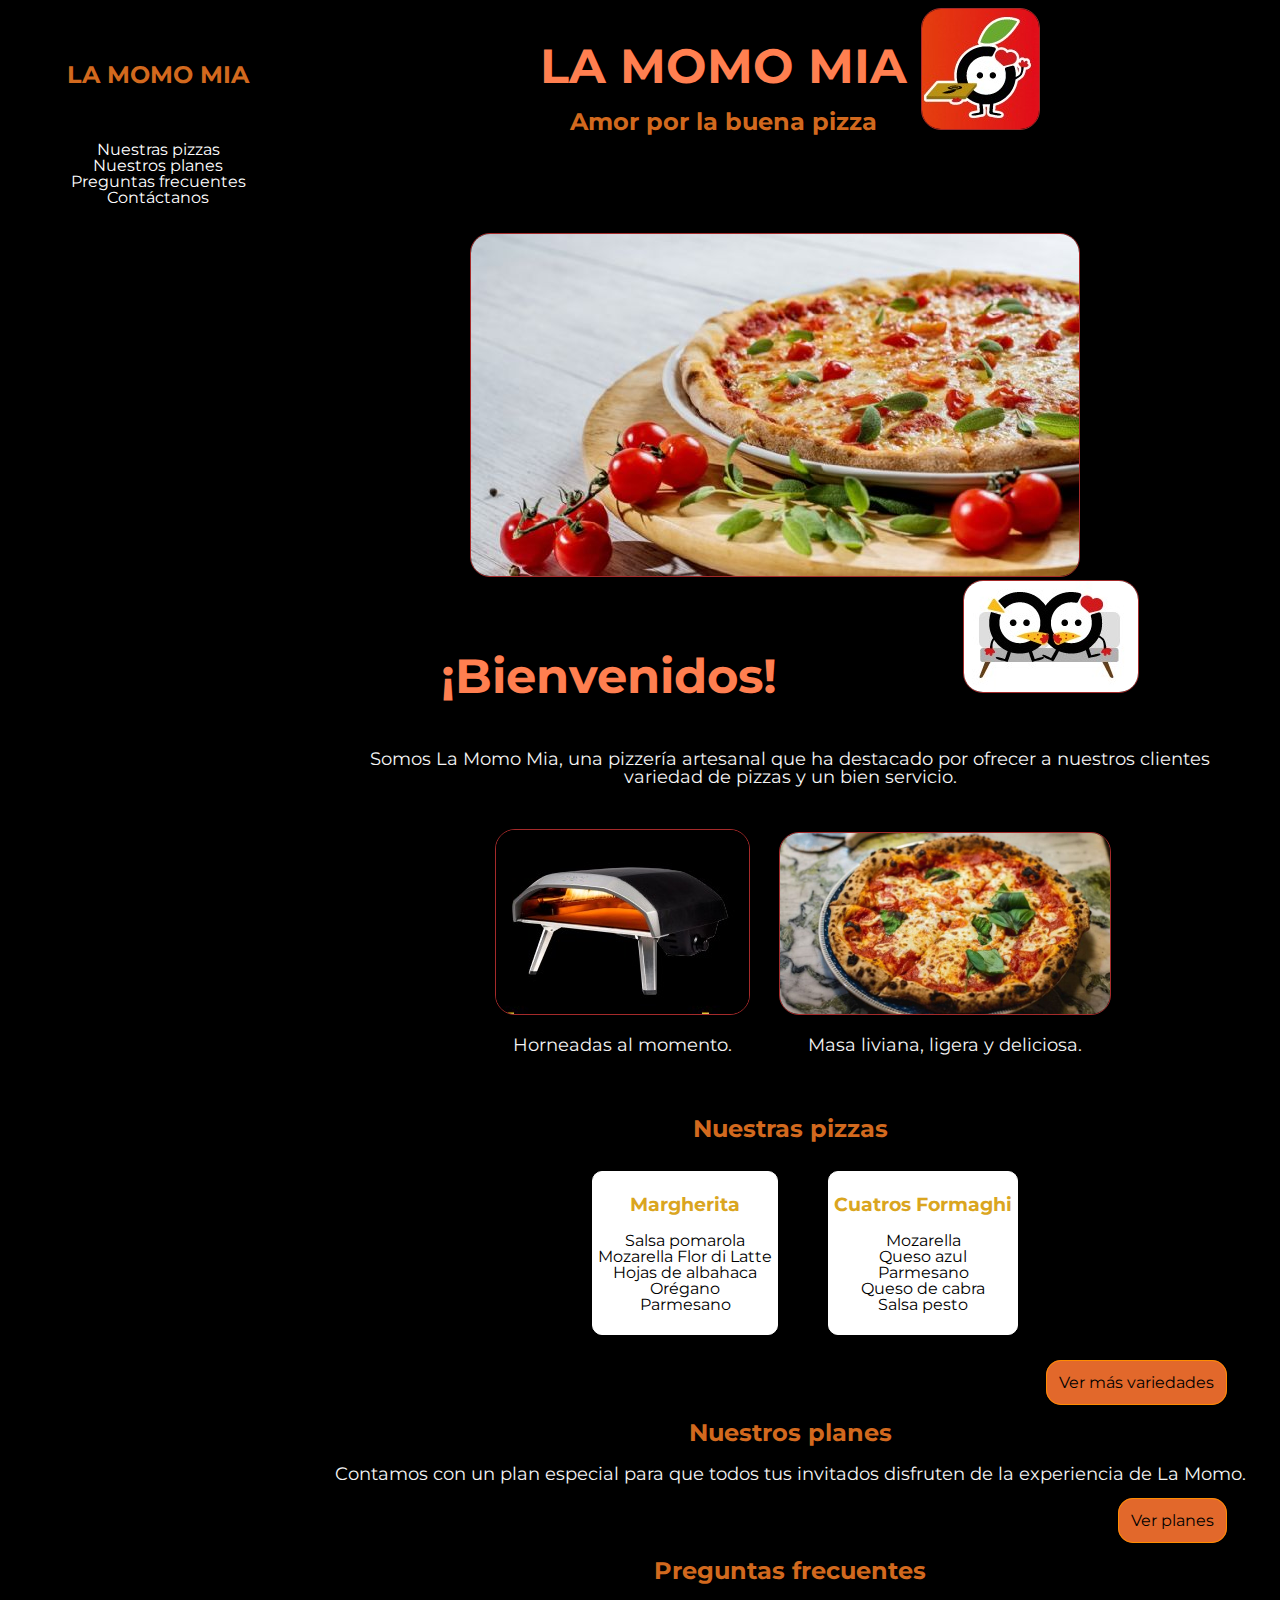
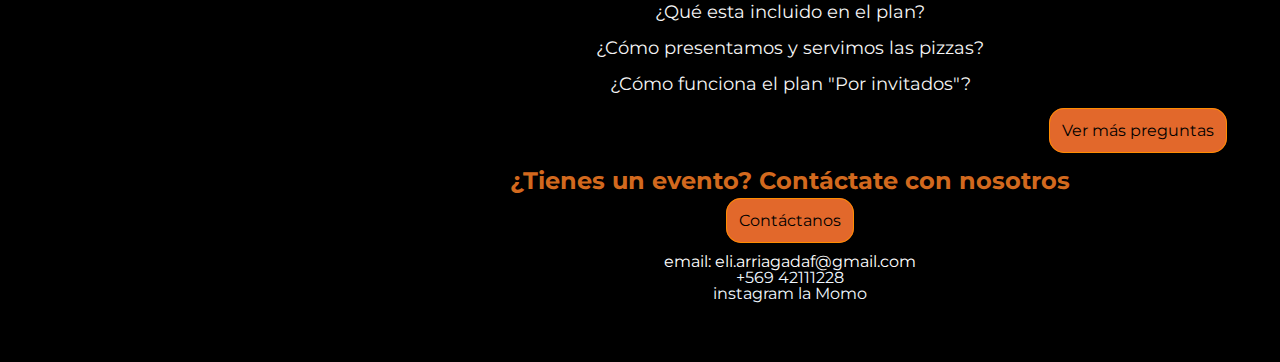
<file: index.html>
<!DOCTYPE html>
<html lang="en">

<head>
    <meta charset="UTF-8">
    <meta http-equiv="X-UA-Compatible" content="IE=edge">
    <meta name="viewport" content="width=device-width, initial-scale=1.0">
    <title>Momo Mia</title>
    <link rel="stylesheet" href="/assets/css/style.css ">
    <link rel="preconnect" href="https://fonts.googleapis.com">
    <link rel="preconnect" href="https://fonts.gstatic.com" crossorigin>
    <link href="https://fonts.googleapis.com/css2?family=Montserrat:ital,wght@0,300;0,400;0,500;1,300&display=swap"
        rel="stylesheet">
    <link rel="icon" type="image/x-icon" href="assets/imgs/momo-uno.jpeg">
</head>

<body>
    <div class="grid-container">
        <section class="nav centrar menu-arriba">
            <h2 class="centrar margin-55 nombre-pizzeria"> </a> LA MOMO MIA</h2>

            <!--este es el menu con link para navegar-->

            <div class="menu">
                <a href="/pages/pizzas.html">
                    Nuestras pizzas
                </a>
                <a href="/pages/planes.html">
                    Nuestros planes
                </a>
                <a href="/pages/preguntas.html">
                    Preguntas frecuentes
                </a>
                <a href="/pages/contactanos.html">
                    Contáctanos
                </a>
            </div>
        </section>
        <div class=" header centrar">
            <div class="ajustado">
                <h1 class="centrar">LA MOMO MIA</h1>
                <h2 class=" centrar"> Amor por la buena pizza</h2>
            </div>
            <img src="/assets/imgs/momo-uno.jpeg" class="imagen-uno bordes" alt="momo" title="La momo">
        </div>
        <section class="contenido ajustado">
            <img src="/assets/imgs/pizza-uno.jpg" class="imagen-dos bordes" alt="pizza" title="la pizza">
            <div class="centrar">
                <div class="ajustado">
                    <h1 class="centrar">¡Bienvenidos!</h1>
                </div>
                <img src="/assets/imgs/momo-dos.jpeg" class="imagen-tres bordes" alt="pizza" title="la pizza dos">
            </div>
            <p>Somos La Momo Mia, una pizzería artesanal que ha destacado por ofrecer a nuestros clientes variedad de
                pizzas
                y un bien servicio.</p>
            <div class="centrar">
                <div class="ajustado margin-25">
                    <img src="/assets/imgs/horno.jpeg" class="imagen-cuatro-horno bordes" alt="horno" title="horno">
                    <p> Horneadas al momento.</p>
                </div>
                <div class="ajustado">
                    <img src="/assets/imgs/pizza-dos.jpg" class="imagen-cinco-pizza bordes" alt="pizza" title="pizza">
                    <p> Masa liviana, ligera y deliciosa.</p>
                </div>
            </div>

            <h2 class="centrar">Nuestras pizzas</h2>
            <div class="centrar flex-wrap">
                <div class="tarjeta">
                    <h3>Margherita</h3>

                    <ul>
                        <li>Salsa pomarola</li>
                        <li>Mozarella Flor di Latte</li>
                        <li>Hojas de albahaca</li>
                        <li>Orégano</li>
                        <li> Parmesano</li>
                    </ul>
                </div>
                <div class="tarjeta">
                    <h3> Cuatros Formaghi</h3>
                    <ul>
                        <li>Mozarella</li>
                        <li>Queso azul</li>
                        <li>Parmesano</li>
                        <li>Queso de cabra</li>
                        <li>Salsa pesto</li>
                    </ul>
                </div>
            </div>
            <div class="boton-derecha centrar-mobile">
                <a href="/pages/pizzas.html" class="boton">Ver más variedades</a>
            </div>
            <h2 class="centrar">Nuestros planes</h2>
            <p> Contamos con un plan especial para que todos tus invitados disfruten de la experiencia de La Momo.</p>
            <div class="boton-derecha centrar-mobile">
                <a href="/pages/planes.html" class="boton">Ver planes</a>
            </div>
            <h2 class="centrar">Preguntas frecuentes</h2>
            <p>¿Qué esta incluido en el plan?</p>
            <p>¿Cómo presentamos y servimos las pizzas?</p>
            <p>¿Cómo funciona el plan "Por invitados"?</p>
            <div class="boton-derecha centrar-mobile">
                <a href="/pages/preguntas.html" class="boton">Ver más preguntas</a>
            </div>
            <h2 class="centrar">¿Tienes un evento? Contáctate con nosotros</h2>
            <div class="centrar margin">
                <a href="/pages/contactanos.html" class="boton">Contáctanos</a>
            </div>

        </section>
        <footer class="footer centrar">
            <a href="mailto:eli.arriagadaf@gmail.com"> email: eli.arriagadaf@gmail.com</a>
            <br /> +569 42111228
            <br /> instagram la Momo
        </footer>
    </div>



</body>

</html>
</file>
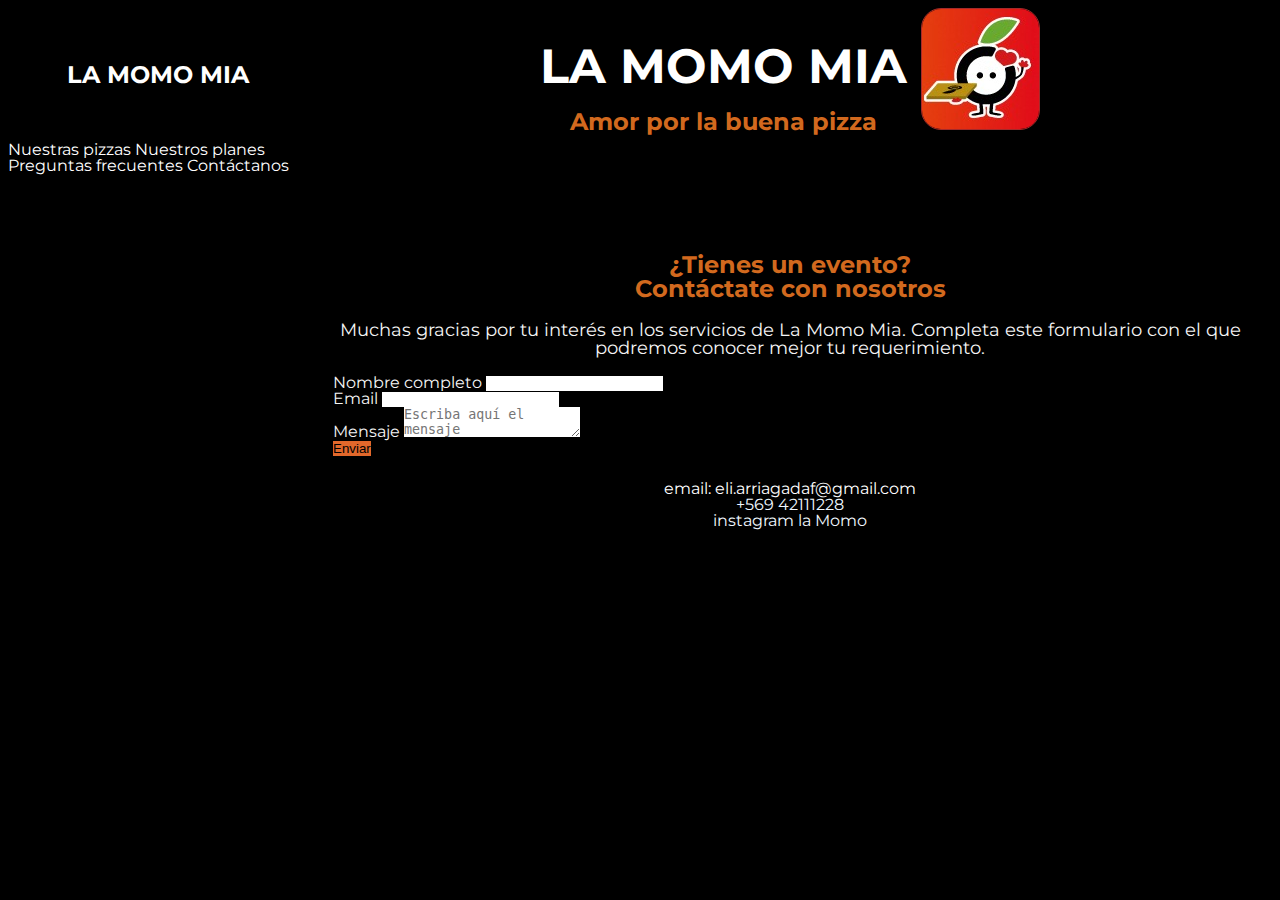
<file: pages/contactanos.html>
<!DOCTYPE html>
<html lang="en">

<head>
    <meta charset="UTF-8">
    <meta http-equiv="X-UA-Compatible" content="IE=edge">
    <meta name="viewport" content="width=device-width, initial-scale=1.0">
    <title>Contacto</title>
    <link href="https://cdn.jsdelivr.net/npm/bootstrap@5.3.0-alpha1/dist/css/bootstrap.min.css" rel="stylesheet"
        integrity="sha384-GLhlTQ8iRABdZLl6O3oVMWSktQOp6b7In1Zl3/Jr59b6EGGoI1aFkw7cmDA6j6gD" crossorigin="anonymous">
    <link rel="stylesheet" href="../assets/css/style.css ">
    <link rel="preconnect" href="https://fonts.googleapis.com">
    <link rel="preconnect" href="https://fonts.gstatic.com" crossorigin>
    <link href="https://fonts.googleapis.com/css2?family=Montserrat:ital,wght@0,300;0,400;0,500;1,300&display=swap"
        rel="stylesheet">
    <link rel="icon" type="image/x-icon" href="../assets/imgs/momo-uno.jpeg">
</head>

<body>
    <div class="grid-container">
        <section class="d-flex flex-column ">
            <h2 class="centrar margin-55 nombre-pizzeria">
                <a href="../index.html">LA MOMO MIA
                </a>
            </h2>
            <!--este es el nav con link para navegar-->
            <div class="menu-boostrap d-flex flex-md-column flex-sm-row text-center">
                <a class="text-center" href="/pages/pizzas.html">
                    Nuestras pizzas
                </a>
                <a href="/pages/planes.html">
                    Nuestros planes
                </a>
                <a href="/pages/preguntas.html">
                    Preguntas frecuentes
                </a>
                <a href="/pages/contactanos.html">
                    Contáctanos
                </a>
            </div>
        </section>
        <div class=" header centrar centrar">
            <div class="ajustado">
                <h1 class="centrar"> <a href="../index.html">LA MOMO MIA
                    </a></h1>
                <h2 class="centrar text-primary"> Amor por la buena pizza</h2>
            </div>
            <img src="../assets/imgs/momo-uno.jpeg" class="imagen-uno bordes" alt="momo" title="La momo">

        </div>
        <section class="contenido ajustado">

            <div class="container text-center">
                <div class="row">
                    <div class="column">
                        <h2 class="centrar text-primary">¿Tienes un evento? <Br />Contáctate con nosotros</h2>
                        <p>Muchas gracias por tu interés en los servicios de La Momo Mia.

                            Completa este formulario con el que podremos conocer mejor tu requerimiento.</p>
                    </div>
                </div>

                <div class="row">
                    <div class="column">
                        <form>
                            <div class="mb-3">
                                <label for="exampleInputPassword1" class="form-label">Nombre completo</label>
                                <input type="text" class="form-control" id="exampleInputPassword1">
                            </div>
                            <div class="mb-3">
                                <label for="exampleInputEmail1" class="form-label">Email</label>
                                <input type="email" class="form-control" id="exampleInputEmail1"
                                    aria-describedby="emailHelp">

                            </div>
                            <div class="mb-3">
                                <label for="exampleInputPassword1" class="form-label">Mensaje</label>
                                <textarea class="form-control" placeholder="Escriba aquí el mensaje"
                                    id="floatingTextarea"></textarea>
                            </div>

                            <button type="submit" class="btn btn-primary">Enviar</button>
                        </form>
                    </div>
                </div>
            </div>


        </section>
        <footer class="footer centrar">
            <a href="mailto:eli.arriagadaf@gmail.com"> email: eli.arriagadaf@gmail.com</a>
            <br /> +569 42111228
            <br /> instagram la Momo
        </footer>
    </div>

    <script src="https://cdn.jsdelivr.net/npm/bootstrap@5.3.0-alpha1/dist/js/bootstrap.bundle.min.js"
        integrity="sha384-w76AqPfDkMBDXo30jS1Sgez6pr3x5MlQ1ZAGC+nuZB+EYdgRZgiwxhTBTkF7CXvN"
        crossorigin="anonymous"></script>

</body>

</html>
</file>
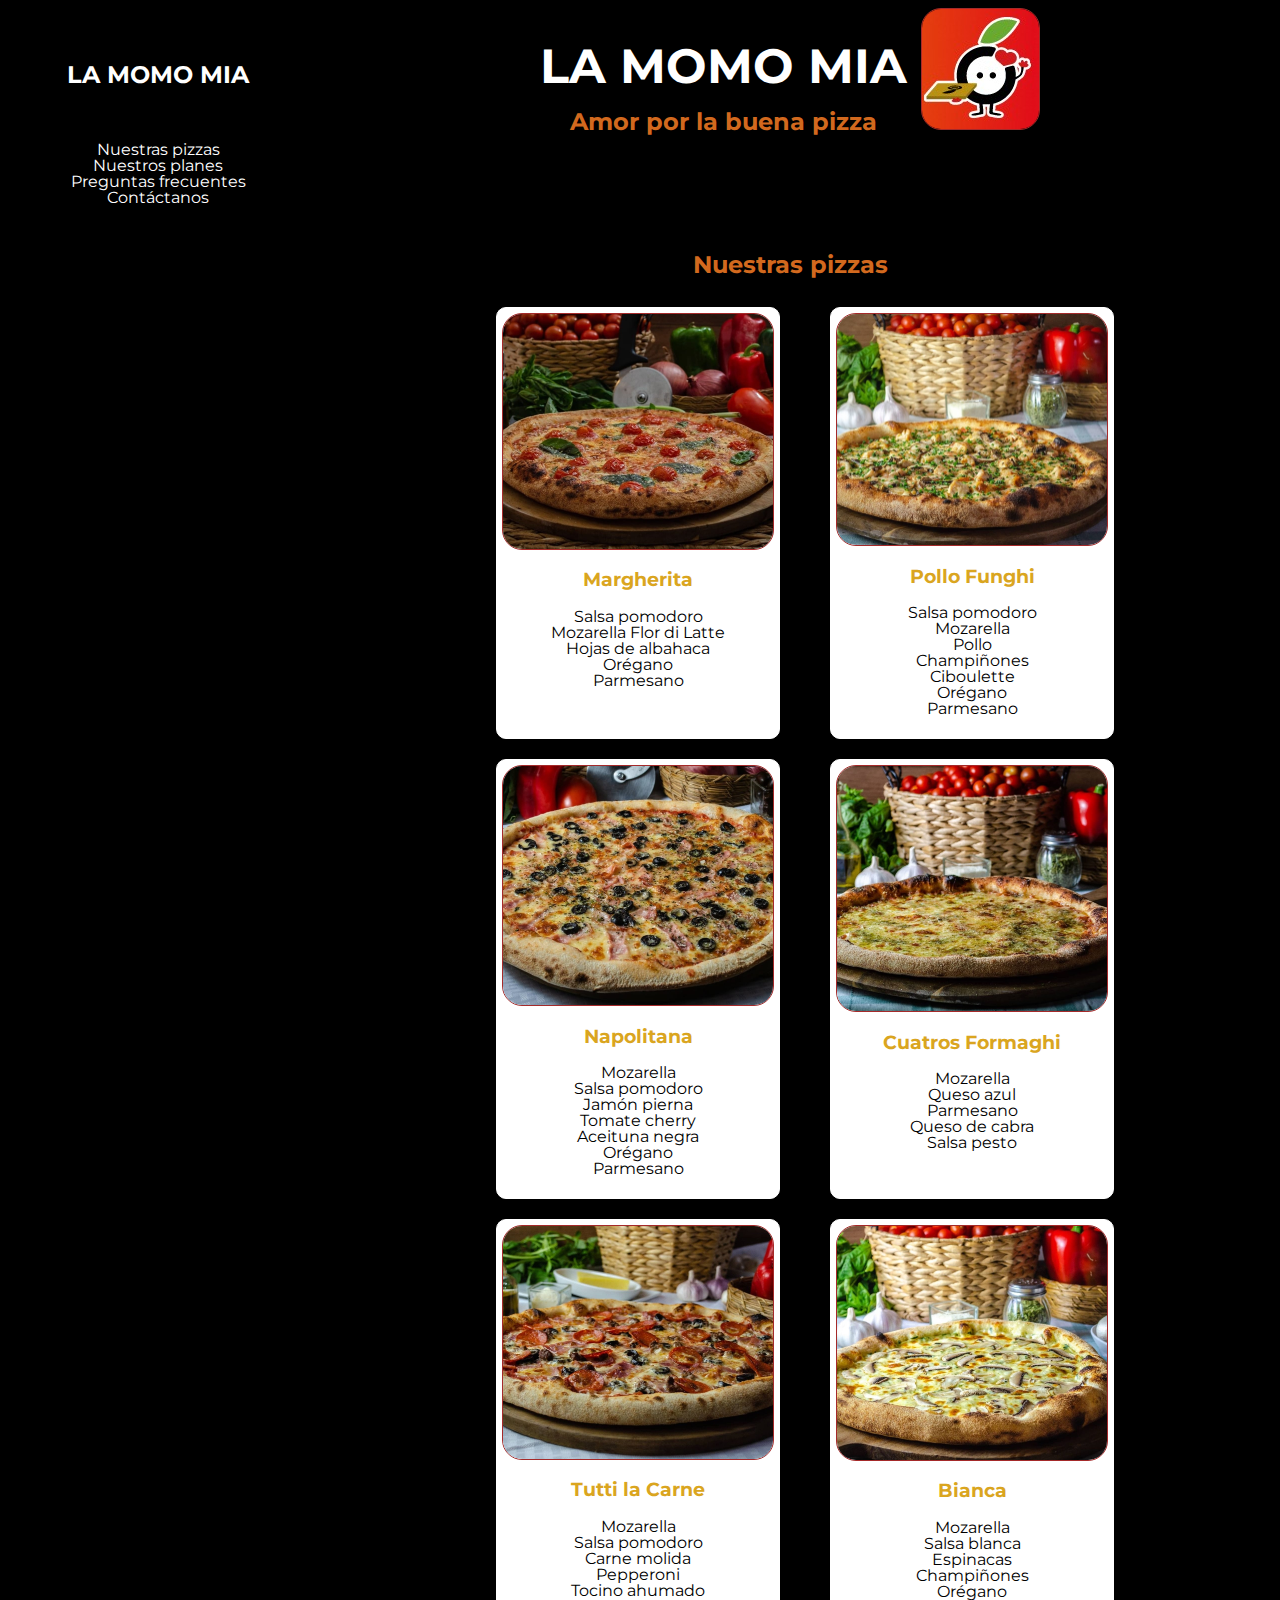
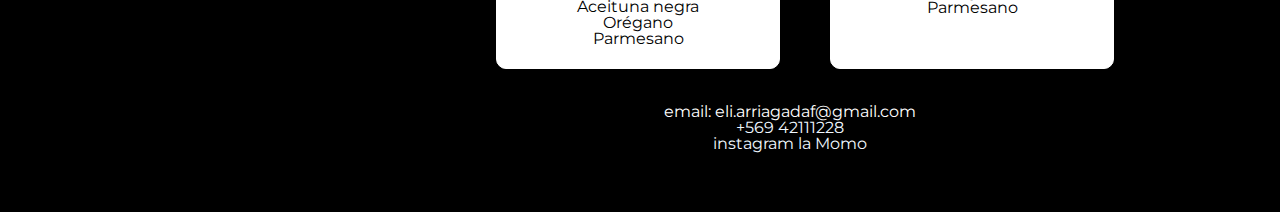
<file: pages/pizzas.html>
<!DOCTYPE html>
<html lang="en">

<head>
    <meta charset="UTF-8">
    <meta http-equiv="X-UA-Compatible" content="IE=edge">
    <meta name="viewport" content="width=device-width, initial-scale=1.0">
    <title>Pizzas</title>
    <link rel="stylesheet" href="../assets/css/style.css ">
    <link rel="preconnect" href="https://fonts.googleapis.com">
    <link rel="preconnect" href="https://fonts.gstatic.com" crossorigin>
    <link href="https://fonts.googleapis.com/css2?family=Montserrat:ital,wght@0,300;0,400;0,500;1,300&display=swap"
        rel="stylesheet">
    <link rel="icon" type="image/x-icon" href="../assets/imgs/momo-uno.jpeg">
</head>

<body>
    <div class="grid-container">
        <section class="nav centrar">
            <h2 class="centrar margin-55 nombre-pizzeria">
                <a href="../index.html">LA MOMO MIA </a>
            </h2>
            <!--este es el nav con link para navegar-->
            <div class="menu">
                <a href="/pages/pizzas.html">
                    Nuestras pizzas
                </a>
                <a href="/pages/planes.html">
                    Nuestros planes
                </a>
                <a href="/pages/preguntas.html">
                    Preguntas frecuentes
                </a>
                <a href="/pages/contactanos.html">
                    Contáctanos
                </a>
            </div>
        </section>
        <div class=" header centrar">
            <div class="ajustado">
                <h1 class="centrar">
                    <a href="../index.html">LA MOMO MIA
                    </a>
                </h1>

                <h2 class=" centrar"> Amor por la buena pizza</h2>
            </div>
            <img src="/assets/imgs/momo-uno.jpeg" class="imagen-uno bordes" alt="momo" title="La momo">

        </div>
        <section class="contenido ajustado">

            <h2 class="centrar">Nuestras pizzas</h2>
            <!--aqui empiezan las tarjetas-->
            <div class="centrar flex-wrap">
                <div class="tarjeta">
                    <img src="../assets/imgs/margarita.jpeg" class="bordes  tamanio-pizza" alt="pizza"
                        title="Pizza Margherita ">
                    <h3>Margherita</h3>

                    <ul>
                        <li>Salsa pomodoro</li>
                        <li>Mozarella Flor di Latte</li>
                        <li>Hojas de albahaca</li>
                        <li>Orégano</li>
                        <li> Parmesano</li>
                    </ul>
                </div>
                <div class="tarjeta">
                    <img src="../assets/imgs/pollo.jpeg" class="bordes tamanio-pizza" alt="pizza"
                        title="Pizza Pollo Funghi ">
                    <h3>Pollo Funghi</h3>
                    <ul>
                        <li>Salsa pomodoro</li>
                        <li>Mozarella</li>
                        <li>Pollo</li>
                        <li>Champiñones</li>
                        <li>Ciboulette</li>
                        <li>Orégano</li>
                        <li>Parmesano</li>
                    </ul>
                </div>

                <div class="tarjeta">
                    <img src="../assets/imgs/napolitana.jpeg" class="bordes tamanio-pizza" alt="pizza"
                        title="Pizza Napolitana ">
                    <h3>Napolitana</h3>
                    <ul>
                        <li>Mozarella </li>
                        <li>Salsa pomodoro</li>
                        <li>Jamón pierna</li>
                        <li>Tomate cherry</li>
                        <li>Aceituna negra</li>
                        <li>Orégano</li>
                        <li>Parmesano</li>
                    </ul>
                </div>
                <div class="tarjeta">
                    <img src="../assets/imgs/quesos.jpeg" class="bordes tamanio-pizza" alt="pizza"
                        title="Pizza Cuatros Formaghi ">
                    <h3> Cuatros Formaghi</h3>
                    <ul>
                        <li>Mozarella</li>
                        <li>Queso azul</li>
                        <li>Parmesano</li>
                        <li>Queso de cabra</li>
                        <li>Salsa pesto</li>

                    </ul>
                </div>
                <div class="tarjeta">
                    <img src="../assets/imgs/carne.jpeg" class="bordes tamanio-pizza" alt="pizza"
                        title="Pizza Tutti la Carne">
                    <h3>Tutti la Carne</h3>
                    <ul>
                        <li>Mozarella </li>
                        <li>Salsa pomodoro</li>
                        <li>Carne molida</li>
                        <li>Pepperoni</li>
                        <li>Tocino ahumado</li>
                        <li>Aceituna negra</li>
                        <li>Orégano</li>
                        <li>Parmesano</li>
                    </ul>
                </div>
                <div class="tarjeta">
                    <img src="../assets/imgs/bianca.jpeg" class="bordes tamanio-pizza" alt="pizza" title="Pizza Bianca">
                    <h3>Bianca</h3>
                    <ul>
                        <li>Mozarella </li>
                        <li>Salsa blanca</li>
                        <li>Espinacas</li>
                        <li>Champiñones</li>
                        <li>Orégano</li>
                        <li>Parmesano</li>
                    </ul>
                </div>
            </div>
        </section>
        <footer class="footer centrar">
            <a href="mailto:eli.arriagadaf@gmail.com"> email: eli.arriagadaf@gmail.com</a>
            <br /> +569 42111228
            <br /> instagram la Momo
        </footer>
    </div>



</body>

</html>
</file>
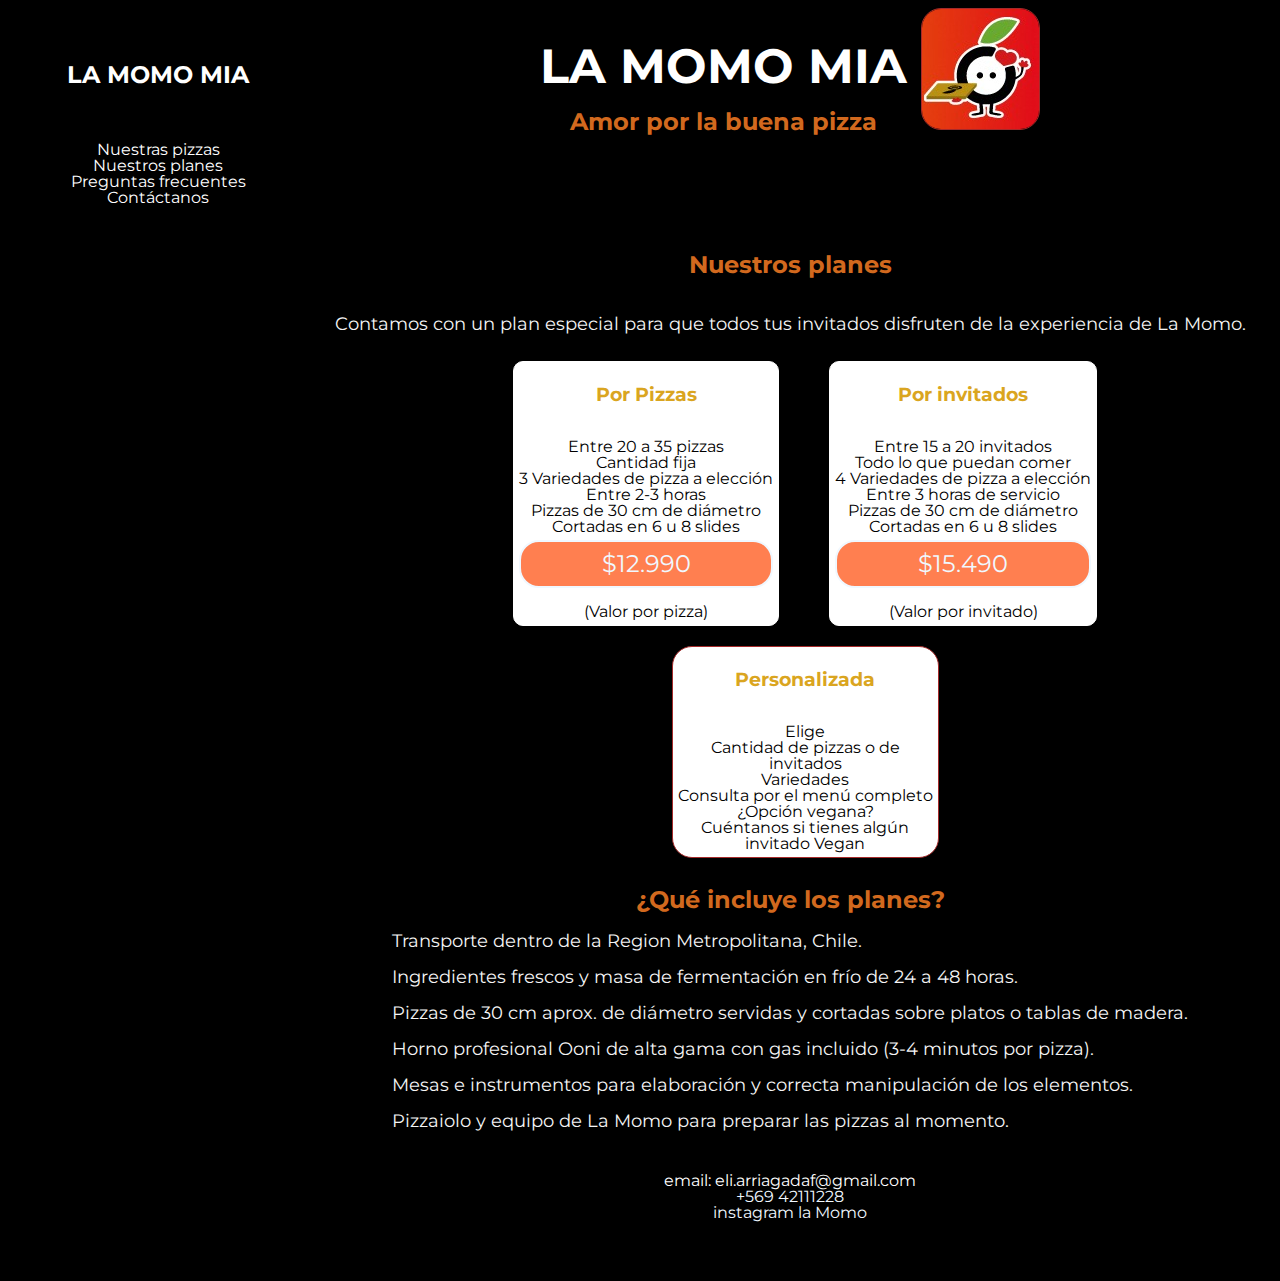
<file: pages/planes.html>
<!DOCTYPE html>
<html lang="en">

<head>
    <meta charset="UTF-8">
    <meta http-equiv="X-UA-Compatible" content="IE=edge">
    <meta name="viewport" content="width=device-width, initial-scale=1.0">
    <title>Planes</title>
    <link rel="stylesheet" href="../assets/css/style.css ">
    <link rel="preconnect" href="https://fonts.googleapis.com">
    <link rel="preconnect" href="https://fonts.gstatic.com" crossorigin>
    <link href="https://fonts.googleapis.com/css2?family=Montserrat:ital,wght@0,300;0,400;0,500;1,300&display=swap"
        rel="stylesheet">
    <link rel="icon" type="image/x-icon" href="../assets/imgs/momo-uno.jpeg">
</head>

<body>
    <div class="grid-container">
        <section class="nav centrar">
            <h2 class="centrar margin-55 nombre-pizzeria">
                <a href="../index.html">LA MOMO MIA
                </a>
            </h2>

            <!--este es el nav con link para navegar-->
            <div class="menu">
                <a href="/pages/pizzas.html">
                    Nuestras pizzas
                </a>
                <a href="/pages/planes.html">
                    Nuestros planes
                </a>
                <a href="/pages/preguntas.html">
                    Preguntas frecuentes
                </a>
                <a href="/pages/contactanos.html">
                    Contáctanos
                </a>
            </div>
        </section>
        <div class=" header centrar">
            <div class="ajustado">
                <h1 class="centrar">
                    <a href="../index.html">LA MOMO MIA
                    </a>
                </h1>
                </h1>
                <h2 class=" centrar"> Amor por la buena pizza</h2>
            </div>
            <img src="/assets/imgs/momo-uno.jpeg" class="imagen-uno bordes" alt="momo" title="La momo">

        </div>
        <section class="contenido flex-wrap">
            <h2 class="centrar">Nuestros planes</h2>
            <p> Contamos con un plan especial para que todos tus invitados disfruten de la experiencia de La Momo.</p>
            <div class="ajustado tarjeta centrar">

                <h3> Por Pizzas</h3>

                <br />Entre 20 a 35 pizzas
                <Br />Cantidad fija
                <br />3 Variedades de pizza a elección
                <br />Entre 2-3 horas
                <br />Pizzas de 30 cm de diámetro
                <Br />Cortadas en 6 u 8 slides
                <br /> <span class="precio">$12.990</span>
                <br /> (Valor por pizza)
            </div>
            <div class="ajustado tarjeta centrar">

                <h3> Por invitados</h3>

                <br />Entre 15 a 20 invitados
                <Br />Todo lo que puedan comer
                <br />4 Variedades de pizza a elección
                <br />Entre 3 horas de servicio
                <br />Pizzas de 30 cm de diámetro
                <Br />Cortadas en 6 u 8 slides
                <br /> <span class="precio">$15.490</span>
                <br /> (Valor por invitado)
            </div>
            <div class="ajustado tarjeta centrar bordes">

                <h3> Personalizada</h3>

                <br />Elige
                <Br />Cantidad de pizzas o de
                <br />invitados
                <br />Variedades
                <br />Consulta por el menú completo
                <Br />¿Opción vegana?
                <br /> Cuéntanos si tienes algún
                <br /> invitado Vegan
            </div>
            <div>
                <h2 class="centrar">¿Qué incluye los planes?</h2>
                <p class="descripcion">Transporte dentro de la Region Metropolitana, Chile.</p>
                <p class="descripcion"> Ingredientes frescos y masa de fermentación en frío de 24 a 48 horas.</p>
                <p class="descripcion"> Pizzas de 30 cm aprox. de diámetro servidas y cortadas sobre platos o tablas de
                    madera. </p>
                <p class="descripcion"> Horno profesional Ooni de alta gama con gas incluido (3-4 minutos por pizza).
                </p>
                <p class="descripcion">Mesas e instrumentos para elaboración y correcta manipulación de los elementos.
                </p>
                <p class="descripcion">Pizzaiolo y equipo de La Momo para preparar las pizzas al momento.</p>
            </div>
        </section>
        <footer class="footer centrar">
            <a href="mailto:eli.arriagadaf@gmail.com"> email: eli.arriagadaf@gmail.com</a>
            <br /> +569 42111228
            <br /> instagram la Momo
        </footer>
    </div>



</body>

</html>
</file>
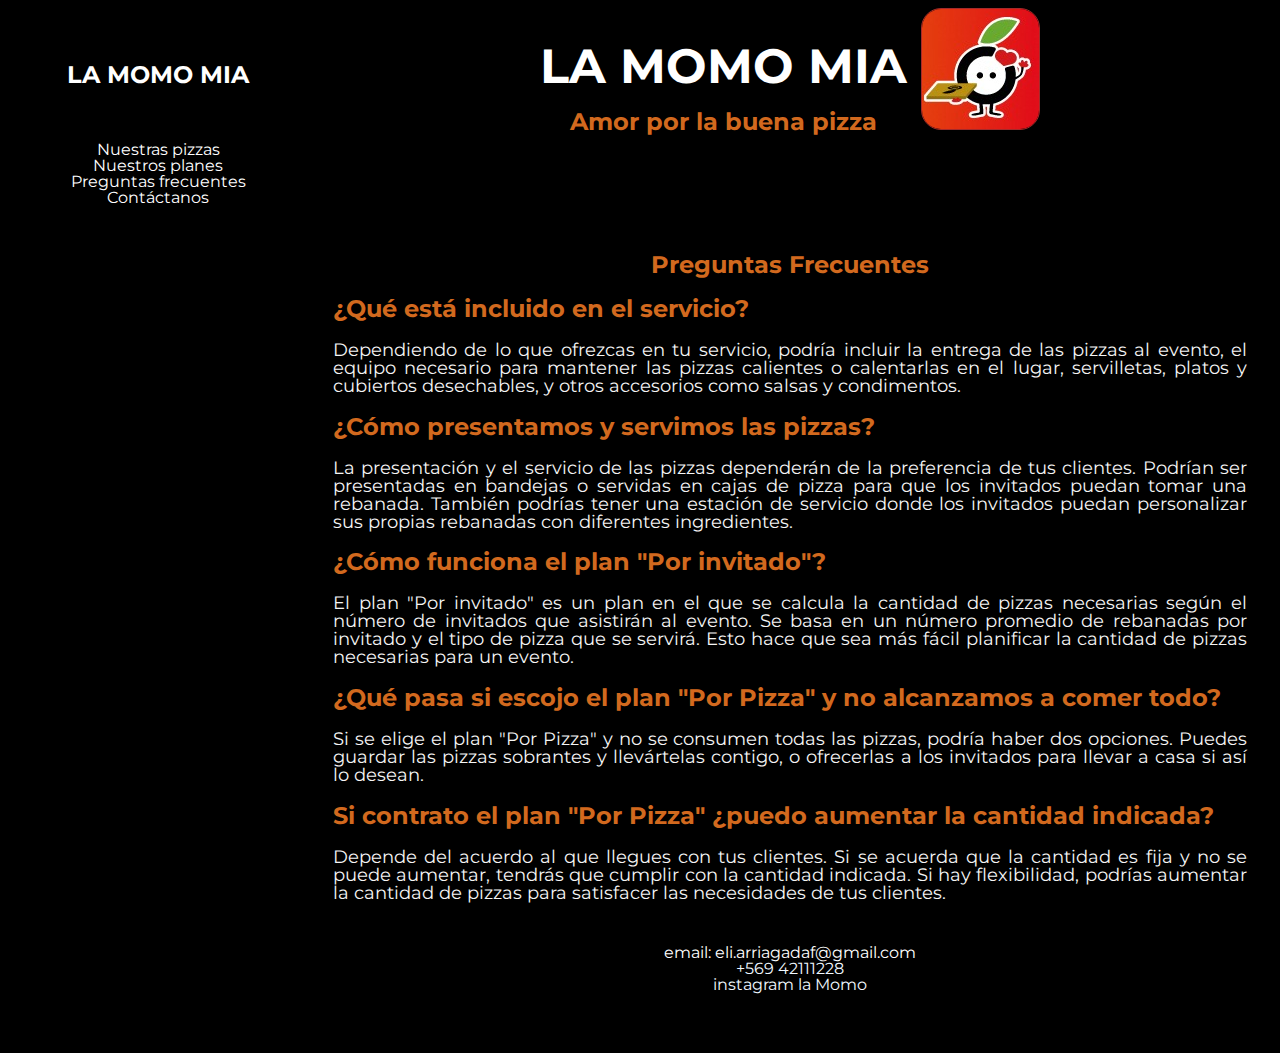
<file: pages/preguntas.html>
<!DOCTYPE html>
<html lang="en">

<head>
    <meta charset="UTF-8">
    <meta http-equiv="X-UA-Compatible" content="IE=edge">
    <meta name="viewport" content="width=device-width, initial-scale=1.0">
    <meta name="description" content="Revisa la sección de preguntas frecuentes">
    <meta name="keywords" content="Preguntas, preguntas frecuentes, traslado, contrato, presentación, servicio">
    <title>Preguntas Frecuentes</title>
    <link href="https://cdn.jsdelivr.net/npm/bootstrap@5.3.0-alpha1/dist/css/bootstrap.min.css" rel="stylesheet"
        integrity="sha384-GLhlTQ8iRABdZLl6O3oVMWSktQOp6b7In1Zl3/Jr59b6EGGoI1aFkw7cmDA6j6gD" crossorigin="anonymous">
    <link rel="stylesheet" href="../assets/css/style.css ">
    <link rel="preconnect" href="https://fonts.googleapis.com">
    <link rel="preconnect" href="https://fonts.gstatic.com" crossorigin>
    <link href="https://fonts.googleapis.com/css2?family=Montserrat:ital,wght@0,300;0,400;0,500;1,300&display=swap"
        rel="stylesheet">
    <link rel="icon" type="image/x-icon" href="../assets/imgs/momo-uno.jpeg">
</head>

<body>
    <div class="grid-container">
        <section class="nav centrar">
            <h2 class="centrar margin-55 nombre-pizzeria "><a href="../index.html">LA MOMO MIA
                </a> </h2>
            <!--este es el nav con link para navegar-->
            <div class="menu">
                <a href="/pages/pizzas.html">
                    Nuestras pizzas
                </a>
                <a href="/pages/planes.html">
                    Nuestros planes
                </a>
                <a href="/pages/preguntas.html">
                    Preguntas frecuentes
                </a>
                <a href="/pages/contactanos.html">
                    Contáctanos
                </a>
            </div>
        </section>
        <div class="header-burger">
            <nav class="navbar navbar-expand-lg bg-body-tertiary bg-dark" data-bs-theme="dark">
                <div class="container-fluid">
                    <h2 class="centrar"> <a href="../index.html">LA MOMO MIA
                        </a></h2>
                    <button class="navbar-toggler" type="button" data-bs-toggle="collapse" data-bs-target="#navbarNav"
                        aria-controls="navbarNav" aria-expanded="false" aria-label="Toggle navigation">
                        <span class="navbar-toggler-icon"></span>
                    </button>
                    <div class="collapse navbar-collapse" id="navbarNav">
                        <ul class="navbar-nav">
                            <li class="nav-item">
                                <a class="nav-link" href="/pages/pizzas.html">Nuestras Pizzas</a>
                            </li>
                            <li class="nav-item">
                                <a class="nav-link" href="/pages/planes.html">Nuestros Planes</a>
                            </li>
                            <li class="nav-item">
                                <a class="nav-link" href="/pages/preguntas.html">Preguntas Frecuentes</a>
                            </li>
                            <li class="nav-item">
                                <a class="nav-link" href="/pages/contactanos.html">Contáctanos</a>
                            </li>

                        </ul>
                    </div>
                </div>
            </nav>
        </div>
        <div class="header centrar">
            <div class="ajustado">
                <h1 class=" titulo-desktop centrar">
                    <a href="../index.html">LA MOMO MIA
                    </a>
                </h1>

                
                <h2 class=" centrar"> Amor por la buena pizza</h2>
            </div>
            <img src="/assets/imgs/momo-uno.jpeg" class="imagen-uno bordes" alt="momo" title="La momo">

        </div>
        <section class="contenido ajustado">
            <h2 class="centrar">Preguntas Frecuentes</h2>
            <h2>¿Qué está incluido en el servicio?</h2>
            <p class="descripcion">Dependiendo de lo que ofrezcas en tu servicio, podría incluir la entrega de las
                pizzas al
                evento, el equipo
                necesario para mantener las pizzas calientes o calentarlas en el lugar, servilletas, platos y
                cubiertos
                desechables, y otros accesorios como salsas y condimentos.</p>

            <h2>¿Cómo presentamos y servimos las pizzas?</h2>
            <p class="descripcion">La presentación y el servicio de las pizzas dependerán de la preferencia de tus
                clientes.
                Podrían ser
                presentadas en bandejas o servidas en cajas de pizza para que los invitados puedan tomar una
                rebanada.
                También podrías tener una estación de servicio donde los invitados puedan personalizar sus propias
                rebanadas
                con diferentes ingredientes.</p>

            <h2>¿Cómo funciona el plan "Por invitado"?</h2>
            <p class="descripcion">El plan "Por invitado" es un plan en el que se calcula la cantidad de pizzas
                necesarias
                según el número de
                invitados que asistirán al evento. Se basa en un número promedio de rebanadas por invitado y el tipo
                de
                pizza que se servirá. Esto hace que sea más fácil planificar la cantidad de pizzas necesarias para
                un
                evento.</p>

            <h2>¿Qué pasa si escojo el plan "Por Pizza" y no alcanzamos a comer todo?</h2>
            <p class="descripcion">Si se elige el plan "Por Pizza" y no se consumen todas las pizzas, podría haber
                dos
                opciones. Puedes guardar
                las pizzas sobrantes y llevártelas contigo, o ofrecerlas a los invitados para llevar a casa si así
                lo
                desean.</p>

            <h2>Si contrato el plan "Por Pizza" ¿puedo aumentar la cantidad indicada?</h2>
            <p class="descripcion">Depende del acuerdo al que llegues con tus clientes. Si se acuerda que la
                cantidad es
                fija y no se puede
                aumentar, tendrás que cumplir con la cantidad indicada. Si hay flexibilidad, podrías aumentar la
                cantidad de
                pizzas para satisfacer las necesidades de tus clientes.</p>
        </section>
        <footer class="footer centrar">
            <a href="mailto:eli.arriagadaf@gmail.com"> email: eli.arriagadaf@gmail.com</a>
            <br /> +569 42111228
            <br /> instagram la Momo
        </footer>
        <script src="https://cdn.jsdelivr.net/npm/bootstrap@5.3.0-alpha1/dist/js/bootstrap.bundle.min.js"
            integrity="sha384-w76AqPfDkMBDXo30jS1Sgez6pr3x5MlQ1ZAGC+nuZB+EYdgRZgiwxhTBTkF7CXvN"
            crossorigin="anonymous"></script>

</body>

</html>
</file>
<file: assets/css/style.css>
@charset "UTF-8";
/* CSS Reset */
/* Establece todos los márgenes y el padding a 0 */
* {
  padding: 0;
  border: 0;
}
*::before, *::after {
  border: 0;
}

/* Establece el tamaño de fuente a 100% */
html {
  font-size: 100%;
}

/* Establece el tamaño de fuente de los elementos a 1em */
body {
  font-size: 1em;
  font-family: "Montserrat", sans-serif !important;
  line-height: 1; /* Establece la altura de línea a 1 */
}

/* Elimina la decoración de enlaces */
a {
  text-decoration: none;
}

/*metodo*/
body {
  background-color: black;
}

h1 {
  color: coral;
  font-size: xxx-large;
  text-align: center;
  transition: color 2s;
}
h1:hover {
  color: white;
}

h2 {
  color: chocolate;
}

h3 {
  color: goldenrod;
}

a {
  color: white;
}
a:hover {
  color: white;
}
a .boton:hover {
  color: white;
  border-color: rgb(163, 75, 32);
  background-color: rgb(116, 49, 16);
}

p {
  font-size: large;
  text-align: center;
}

.header {
  grid-area: header;
}
.header h1 {
  margin: 0px 0px;
}

.grid-container {
  display: grid;
  grid-template-areas: "nav header" "nav contenido" "nav footer";
  grid-template-columns: 300px 1fr;
  grid-template-rows: 200px 1fr 100px;
}

.nav {
  display: flex;
  justify-content: flex-center;
  flex-direction: column;
  color: chocolate;
  grid-area: nav;
}

.navbar {
  display: none;
}

.header-burger {
  grid-area: nav-responsive;
}

.contenido {
  color: whitesmoke;
  grid-area: contenido;
  padding: 25px;
}

.footer {
  color: aliceblue;
  grid-area: footer;
}

.centrar {
  text-align: center;
}

.ajustado {
  display: inline-block;
}

.flex-wrap {
  display: flex;
  flex-wrap: wrap;
  justify-content: center;
}

.boton-derecha {
  text-align: end;
  margin: 30px 20px;
}

.boton {
  border-radius: 15px;
  border: 1px solid;
  padding: 12px;
  font-size: medium;
  color: black;
  border-color: darkorange;
  background-color: rgb(226, 104, 43);
}

.btn-primary {
  border-color: darkorange;
  background-color: rgb(226, 104, 43);
}
.btn-primary:hover {
  color: rgb(240, 219, 208);
  border-color: rgb(163, 75, 32);
  background-color: rgb(116, 49, 16);
}

.tarjeta {
  margin: 10px;
  border-top: 2px;
  border-radius: 10px;
  border: 1px solid;
  padding: 5px;
  color: black;
  vertical-align: top;
  margin-left: 40px;
  border-color: white;
  background-color: white;
}

/*maps*/
.imagen-uno {
  margin-left: 10px;
}

.imagen-dos {
  margin-left: 15%;
}

.imagen-tres {
  margin-left: 20%;
}

.imagen-cinco-pizza {
  width: 330px;
}

.margin-25 {
  margin: 25px;
}

.margin-55 {
  margin: 55px;
}

.bordes {
  border-radius: 20px;
  border: 1px solid;
  border-color: brown;
}

.activo {
  color: red;
}

.padding-button20px {
  padding-bottom: 20px;
}

.tamanio-pizza {
  width: 270px;
}

.precio {
  border-radius: 20px;
  border: 2px solid;
  font-size: x-large;
  background-color: coral;
  color: aliceblue;
  display: block;
  margin-top: 5px;
  padding: 10px;
}

.descripcion {
  text-align: justify;
}

.menu {
  display: flex;
  flex-direction: column;
}

.text-primary {
  color: chocolate !important;
}

@media (max-width: 560px) {
  .grid-container {
    display: grid;
    grid-template-areas: "nav-responsive " "header" "contenido" "footer";
    grid-template-columns: 1fr;
    grid-template-rows: 0px 250px 1fr 100px;
  }
  .header {
    margin-top: 100px;
  }
  .centrar-mobile {
    text-align: center;
  }
  /*maps*/
  .nombre-pizzeria {
    display: none !important;
  }
  .imagen-dos {
    display: none !important;
  }
  .menu {
    display: none !important;
  }
  .titulo-desktop {
    display: none !important;
  }
  .menu-boostrap {
    display: none !important;
  }
  .navbar {
    display: block;
  }
}

/*# sourceMappingURL=style.css.map */
</file>
